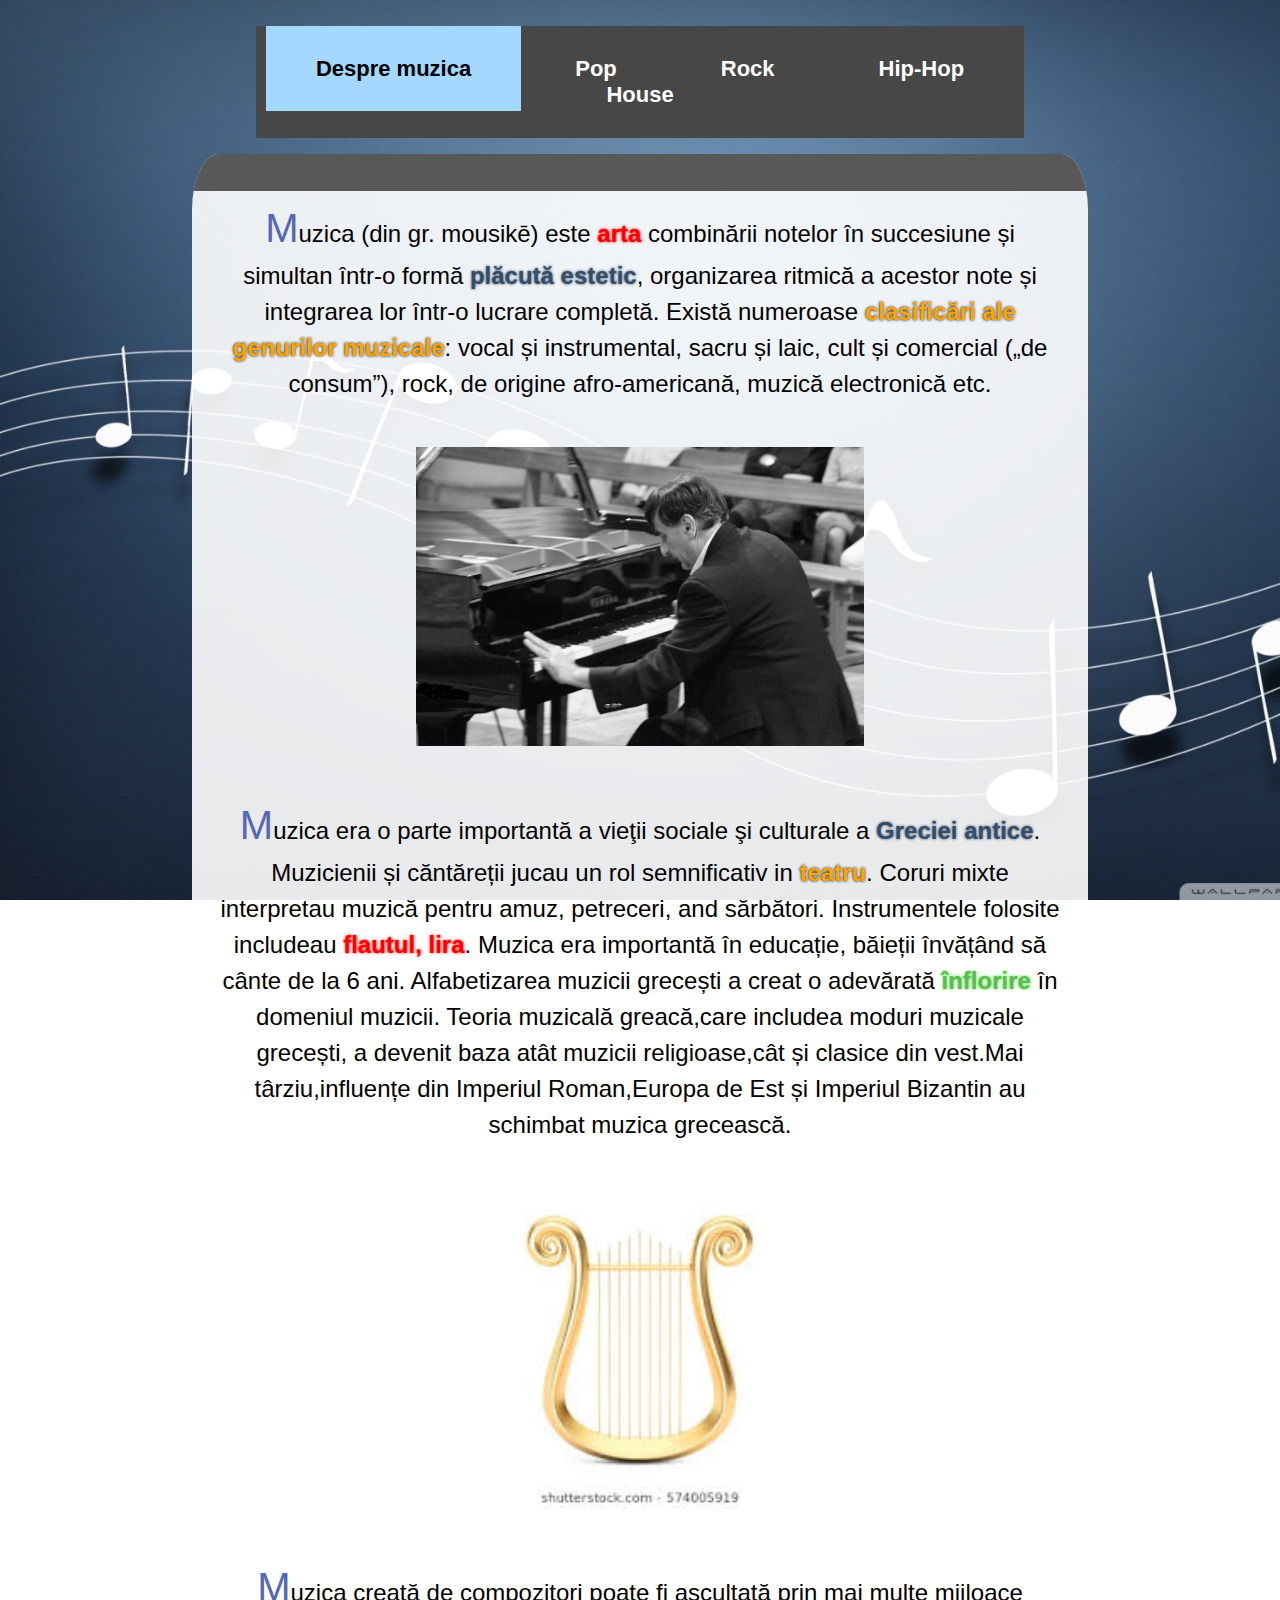
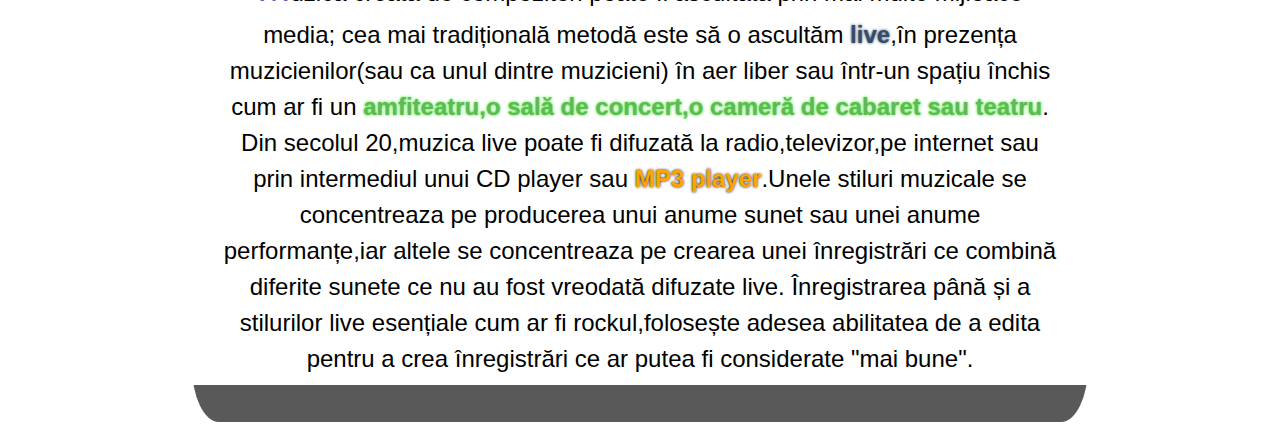
<file: index.html>
<!DOCTYPE html>
<html>

<head>
    <title>Operaţii cu matrici</title>
    <link type="text/css" rel="stylesheet" href="home.css">
</head>

<body>
    <meta http-equiv="Content-Type" content="text/html; charset=utf-8">
    <ul>
        <li><a class="active" href="index.html">Despre muzica</a></li>
        <li><a href="Pop.html">Pop</a></li>
        <li><a href="Rock.html">Rock</a></li>
        <li><a href="HipHop.html">Hip-Hop</a></li>
        <li><a href="House.html">House</a></li>
    </ul>

    <div id="cont">
        <div class="bara"></div>
        <h1>Muzica (din gr. mousikē) este
            <red>arta</red> combinării notelor în succesiune și simultan într-o formă
            <blue>plăcută estetic</blue>, organizarea ritmică a acestor note și
            <yellow>integrarea lor într-o lucrare completă</yellow>. Există numeroase
            <orange>clasificări ale genurilor muzicale</orange>: vocal și instrumental, sacru și laic, cult și comercial („de consum”), rock, de origine afro-americană, muzică electronică etc.</h1>
        <img class="imagine" src="imagini/recital.JPG">
        <h1>Muzica era o parte importantă a vieţii sociale şi culturale a
            <blue>Greciei antice</blue>. Muzicienii și căntăreții jucau un rol semnificativ in
            <orange>teatru</orange>. Coruri mixte interpretau muzică pentru amuz, petreceri, and sărbători. Instrumentele folosite includeau
            <red>flautul, lira</red>. Muzica era importantă în educație, băieții învățând să cânte de la 6 ani. Alfabetizarea muzicii grecești a creat o adevărată
            <green>înflorire</green> în domeniul muzicii. Teoria muzicală greacă,care includea moduri muzicale grecești, a devenit baza atât muzicii religioase,cât și clasice din vest.Mai târziu,influențe din Imperiul Roman,Europa de Est și Imperiul Bizantin au schimbat muzica grecească.</h1>
        <img class="imagine" src="imagini/lira.jpg">
        <h1>
            Muzica creată de compozitori poate fi ascultată prin mai multe mijloace media; cea mai tradițională metodă este să o ascultăm
            <blue>live</blue>,în prezența muzicienilor(sau ca unul dintre muzicieni) în aer liber sau într-un spațiu închis cum ar fi un
            <green>amfiteatru,o sală de concert,o cameră de cabaret sau teatru</green>. Din secolul 20,muzica live poate fi difuzată la radio,televizor,pe internet sau prin intermediul unui CD player sau
            <orange>MP3 player</orange>.Unele stiluri muzicale se concentreaza pe producerea unui anume sunet sau unei anume performanțe,iar altele se concentreaza pe crearea unei înregistrări ce combină diferite sunete ce nu au fost vreodată difuzate live. Înregistrarea până și a stilurilor live esențiale cum ar fi rockul,folosește adesea abilitatea de a edita pentru a crea înregistrări ce ar putea fi considerate "mai bune".</h1>
        <div class="bara"></div>
    </div>
</file>
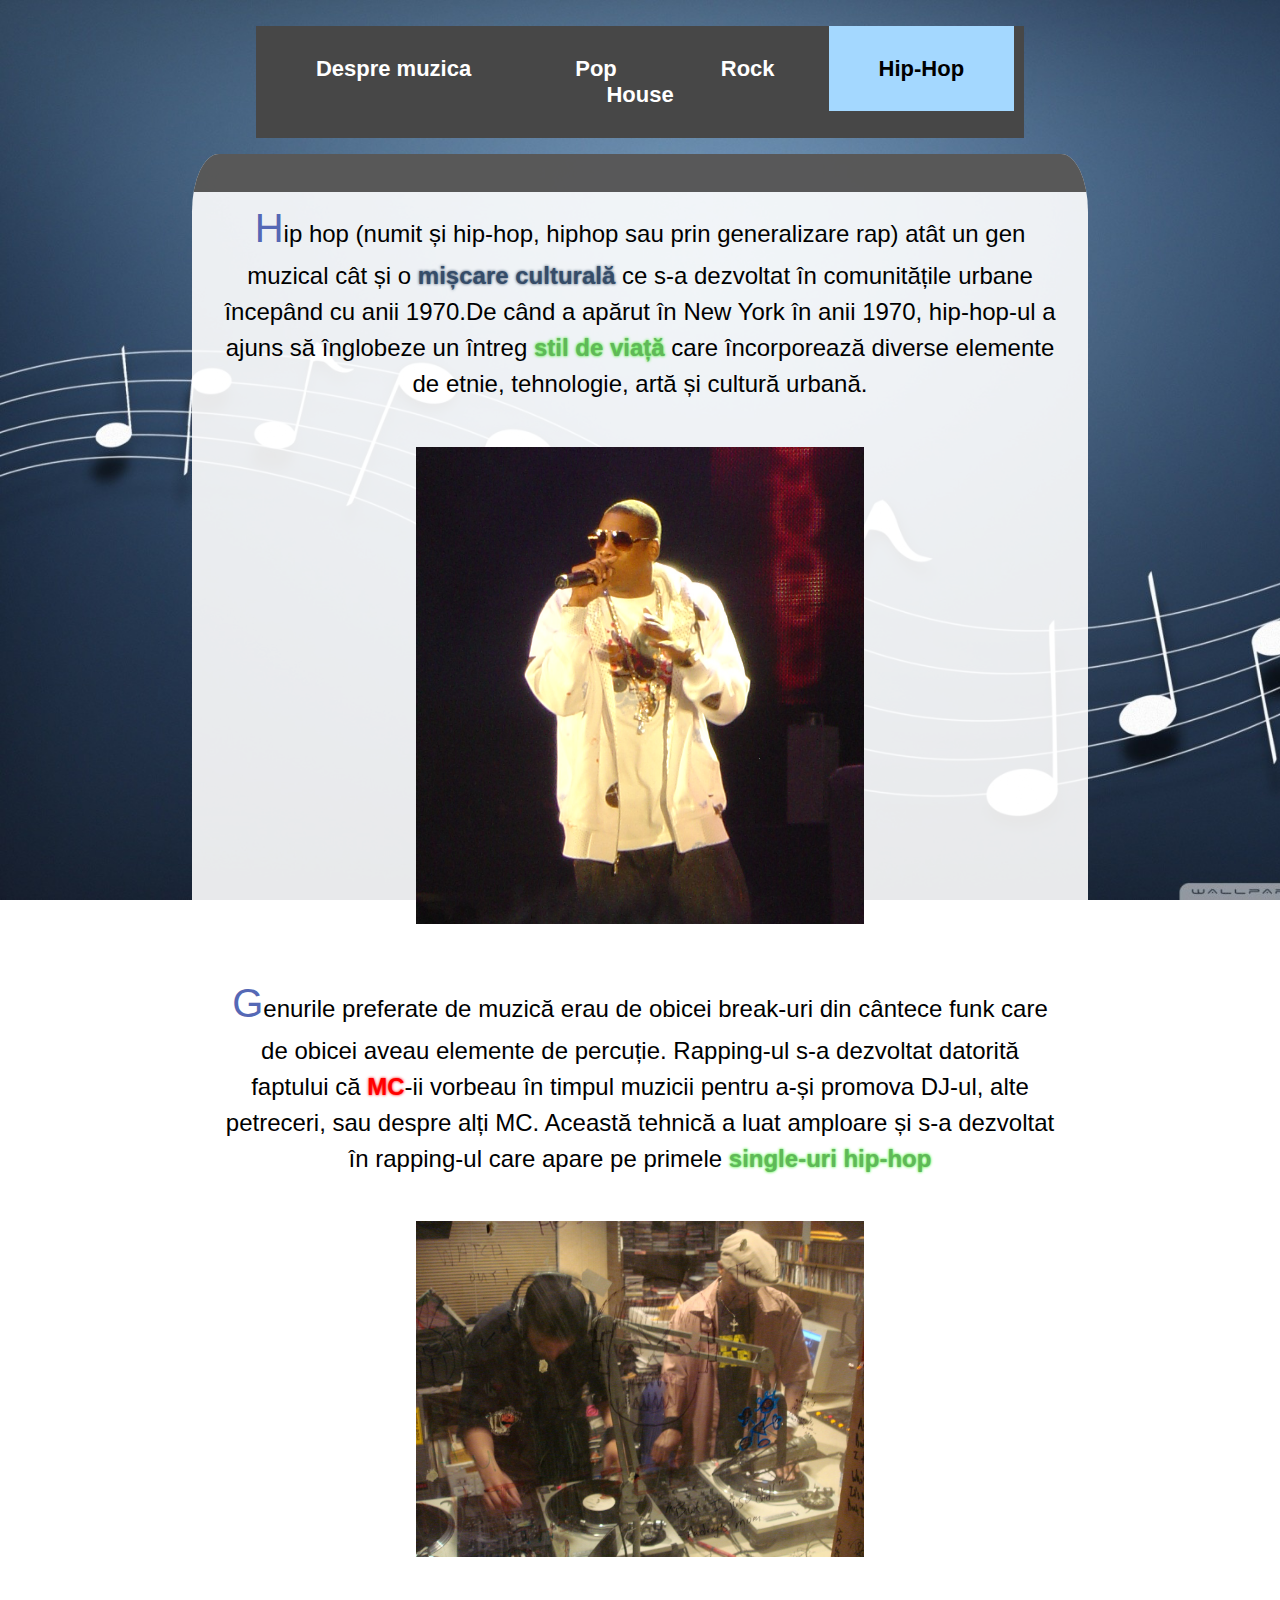
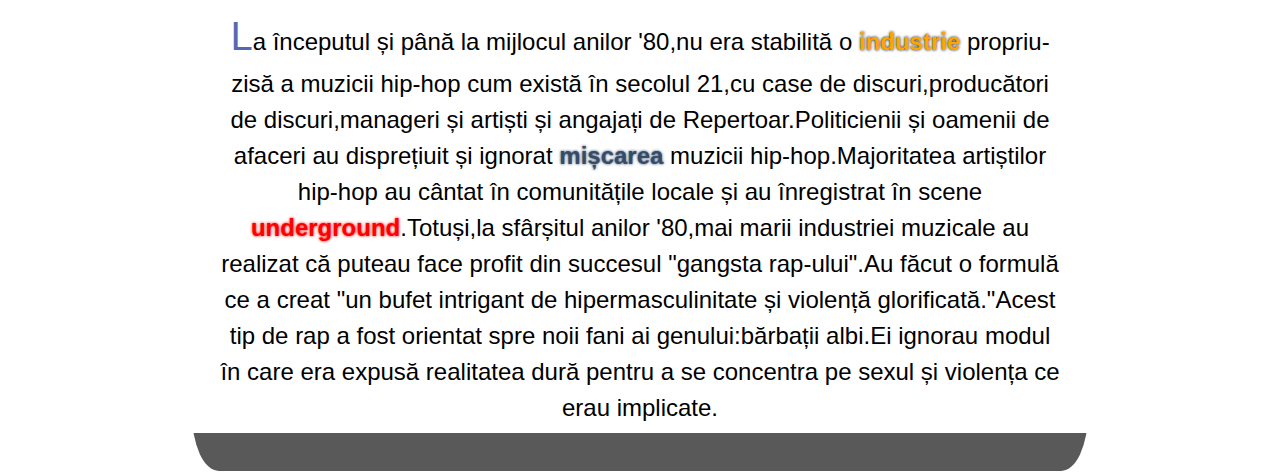
<file: HipHop.html>
<!DOCTYPE html>
<html>

<head>
    <title>Operaţii cu matrici</title>
    <link type="text/css" rel="stylesheet" href="home.css">
</head>

<body>
    <meta http-equiv="Content-Type" content="text/html; charset=utf-8">
    <ul>
        <li><a href="index.html">Despre muzica</a></li>
        <li><a href="Pop.html">Pop</a></li>
        <li><a href="Rock.html">Rock</a></li>
        <li><a class="active" href="HipHop.html">Hip-Hop</a></li>
        <li><a href="House.html">House</a></li>
    </ul>
    
    <div id="cont">
        <div class="bara"></div>
        <h1>Hip hop (numit și hip-hop, hiphop sau prin generalizare rap) atât un gen muzical cât și o <blue>mișcare culturală</blue> ce s-a dezvoltat în comunitățile urbane începând cu anii 1970.De când a apărut în New York în anii 1970, hip-hop-ul a ajuns să înglobeze un întreg <green>stil de viață</green> care încorporează diverse elemente de etnie, tehnologie, artă și cultură urbană.</h1>
        <img class="imagine" src="imagini/Jay_Z.jpg">
        <h1>Genurile preferate de muzică erau de obicei break-uri din cântece funk care de obicei aveau elemente de percuție. Rapping-ul s-a dezvoltat datorită faptului că <red>MC</red>-ii vorbeau în timpul muzicii pentru a-și promova DJ-ul, alte petreceri, sau despre alți MC. Această tehnică a luat amploare și s-a dezvoltat în rapping-ul care apare pe primele <green>single-uri hip-hop</green></h1>
        <img class="imagine" src="imagini/mixing.jpg">
        <h1>La începutul și până la mijlocul anilor '80,nu era stabilită o <orange>industrie</orange> propriu-zisă a muzicii hip-hop cum există în secolul 21,cu case de discuri,producători de discuri,manageri și artiști și angajați de Repertoar.Politicienii și oamenii de afaceri au disprețiuit și ignorat <blue>mișcarea</blue> muzicii hip-hop.Majoritatea artiștilor hip-hop au cântat în comunitățile locale și au înregistrat în scene <red>underground</red>.Totuși,la sfârșitul anilor '80,mai marii industriei muzicale au realizat că puteau face profit din succesul "gangsta rap-ului".Au făcut o formulă ce a creat "un bufet intrigant de hipermasculinitate și violență glorificată."Acest tip de rap a fost orientat spre noii fani ai genului:bărbații albi.Ei ignorau modul în care era expusă realitatea dură pentru a se concentra pe sexul și violența ce erau implicate.</h1>
        <div class="bara"></div>
    </div>
</file>
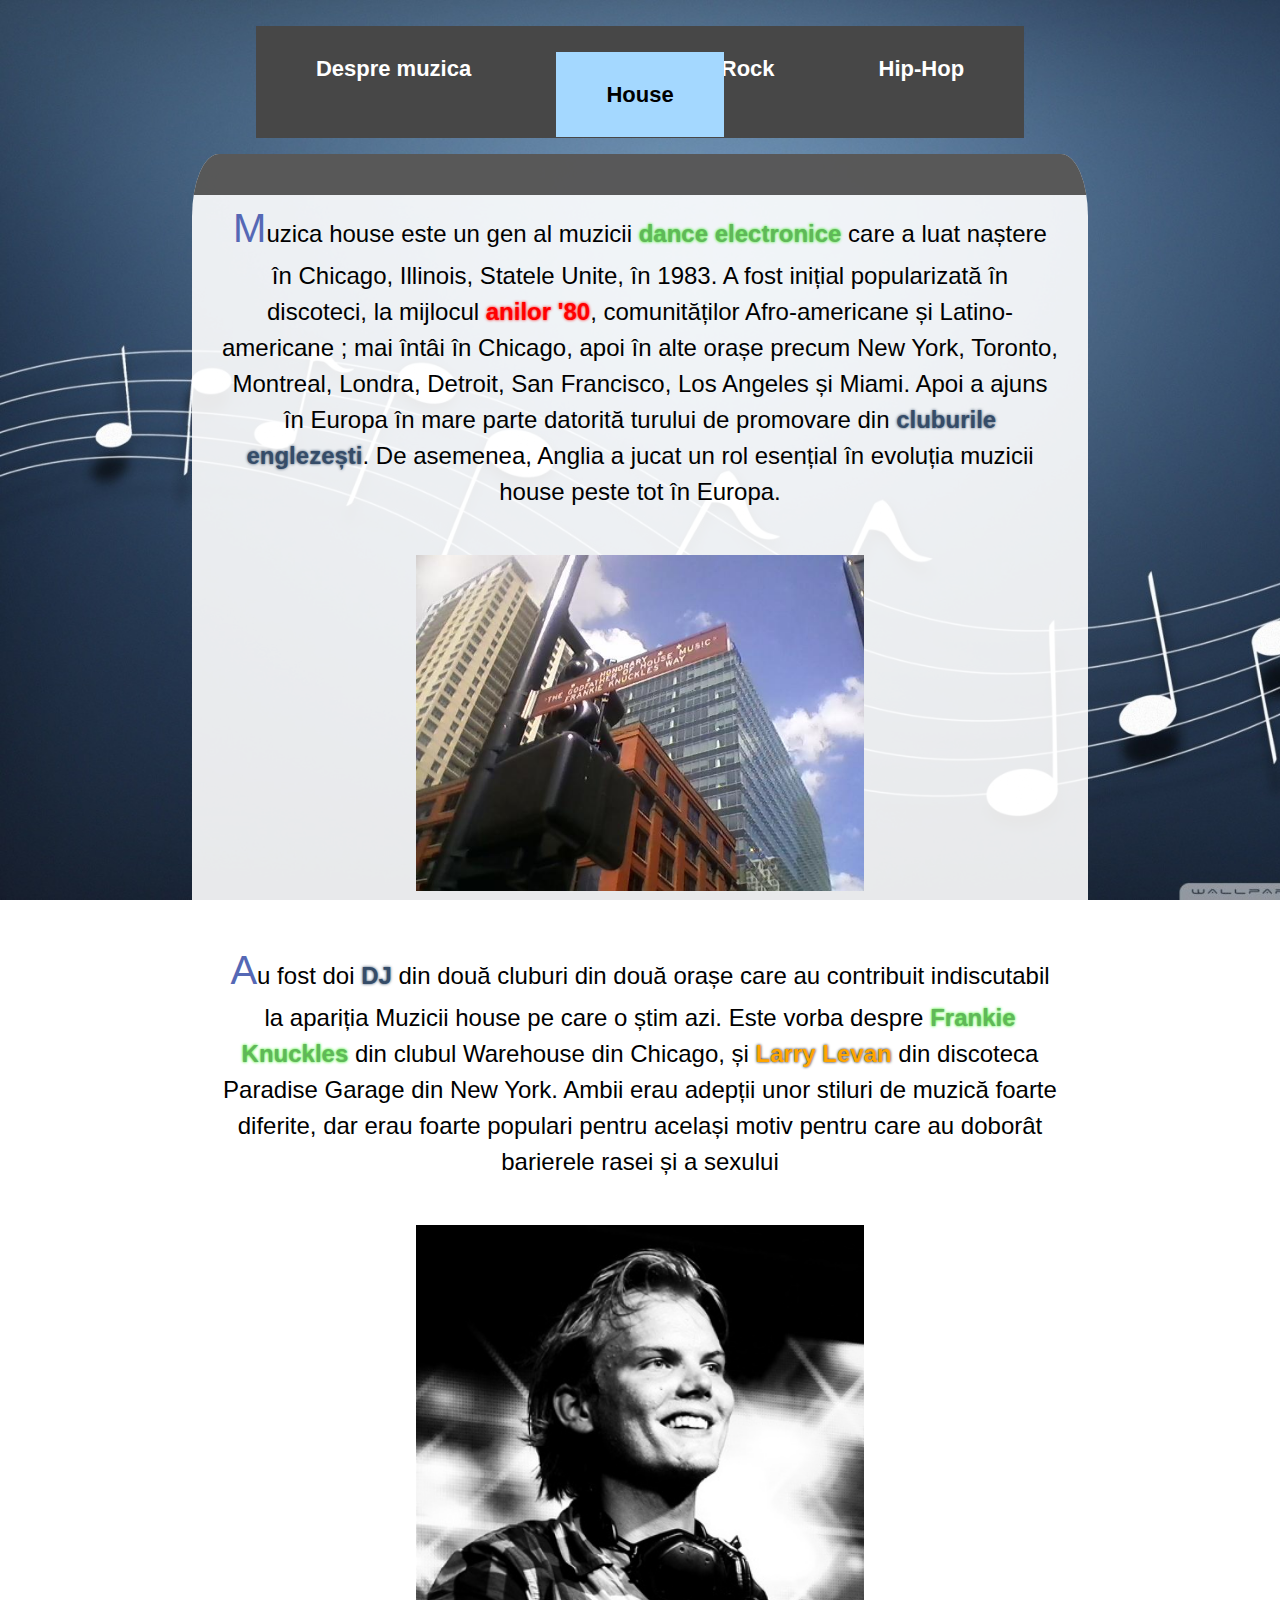
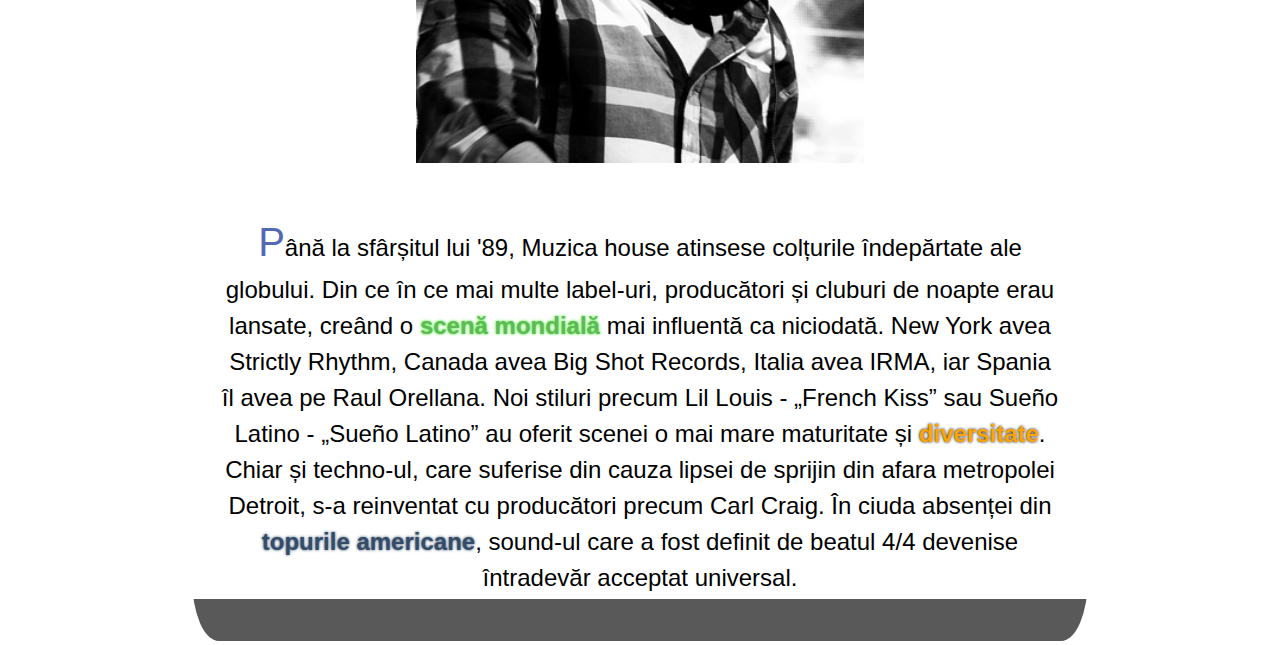
<file: House.html>
<!DOCTYPE html>
<html>

<head>
    <title>Operaţii cu matrici</title>
    <link type="text/css" rel="stylesheet" href="home.css">
</head>

<body>
    <meta http-equiv="Content-Type" content="text/html; charset=utf-8">
    <ul>
        <li><a href="index.html">Despre muzica</a></li>
        <li><a href="Pop.html">Pop</a></li>
        <li><a href="Rock.html">Rock</a></li>
        <li><a href="HipHop.html">Hip-Hop</a></li>
        <li><a class="active" href="House.html">House</a></li>
    </ul>

    <div id="cont">
        <div class="bara"></div>
        <h1>Muzica house este un gen al muzicii <green>dance electronice</green> care a luat naștere în Chicago, Illinois, Statele Unite, în 1983. A fost inițial popularizată în discoteci, la mijlocul <red>anilor '80</red>, comunităților Afro-americane și Latino-americane ; mai întâi în Chicago, apoi în alte orașe precum New York, Toronto, Montreal, Londra, Detroit, San Francisco, Los Angeles și Miami. Apoi a ajuns în Europa în mare parte datorită turului de promovare din <blue>cluburile englezești</blue>. De asemenea, Anglia a jucat un rol esențial în evoluția muzicii house peste tot în Europa.</h1>
        <img class="imagine" src="imagini/strada.jpg">
        <h1>Au fost doi <blue>DJ</blue> din două cluburi din două orașe care au contribuit indiscutabil la apariția Muzicii house pe care o știm azi. Este vorba despre <green>Frankie Knuckles</green> din clubul Warehouse din Chicago, și <orange>Larry Levan</orange> din discoteca Paradise Garage din New York. Ambii erau adepții unor stiluri de muzică foarte diferite, dar erau foarte populari pentru același motiv pentru care au doborât barierele rasei și a sexului</h1>
        <img class="imagine" src="imagini/avicii.jpg">
        <h1>Până la sfârșitul lui '89, Muzica house atinsese colțurile îndepărtate ale globului. Din ce în ce mai multe label-uri, producători și cluburi de noapte erau lansate, creând o <green>scenă mondială</green> mai influentă ca niciodată. New York avea Strictly Rhythm, Canada avea Big Shot Records, Italia avea IRMA, iar Spania îl avea pe Raul Orellana. Noi stiluri precum Lil Louis - „French Kiss” sau Sueño Latino - „Sueño Latino” au oferit scenei o mai mare maturitate și <orange>diversitate</orange>. Chiar și techno-ul, care suferise din cauza lipsei de sprijin din afara metropolei Detroit, s-a reinventat cu producători precum Carl Craig. În ciuda absenței din <blue>topurile americane</blue>, sound-ul care a fost definit de beatul 4/4 devenise întradevăr acceptat universal.</h1>
        <div class="bara"></div>
    </div>
</file>
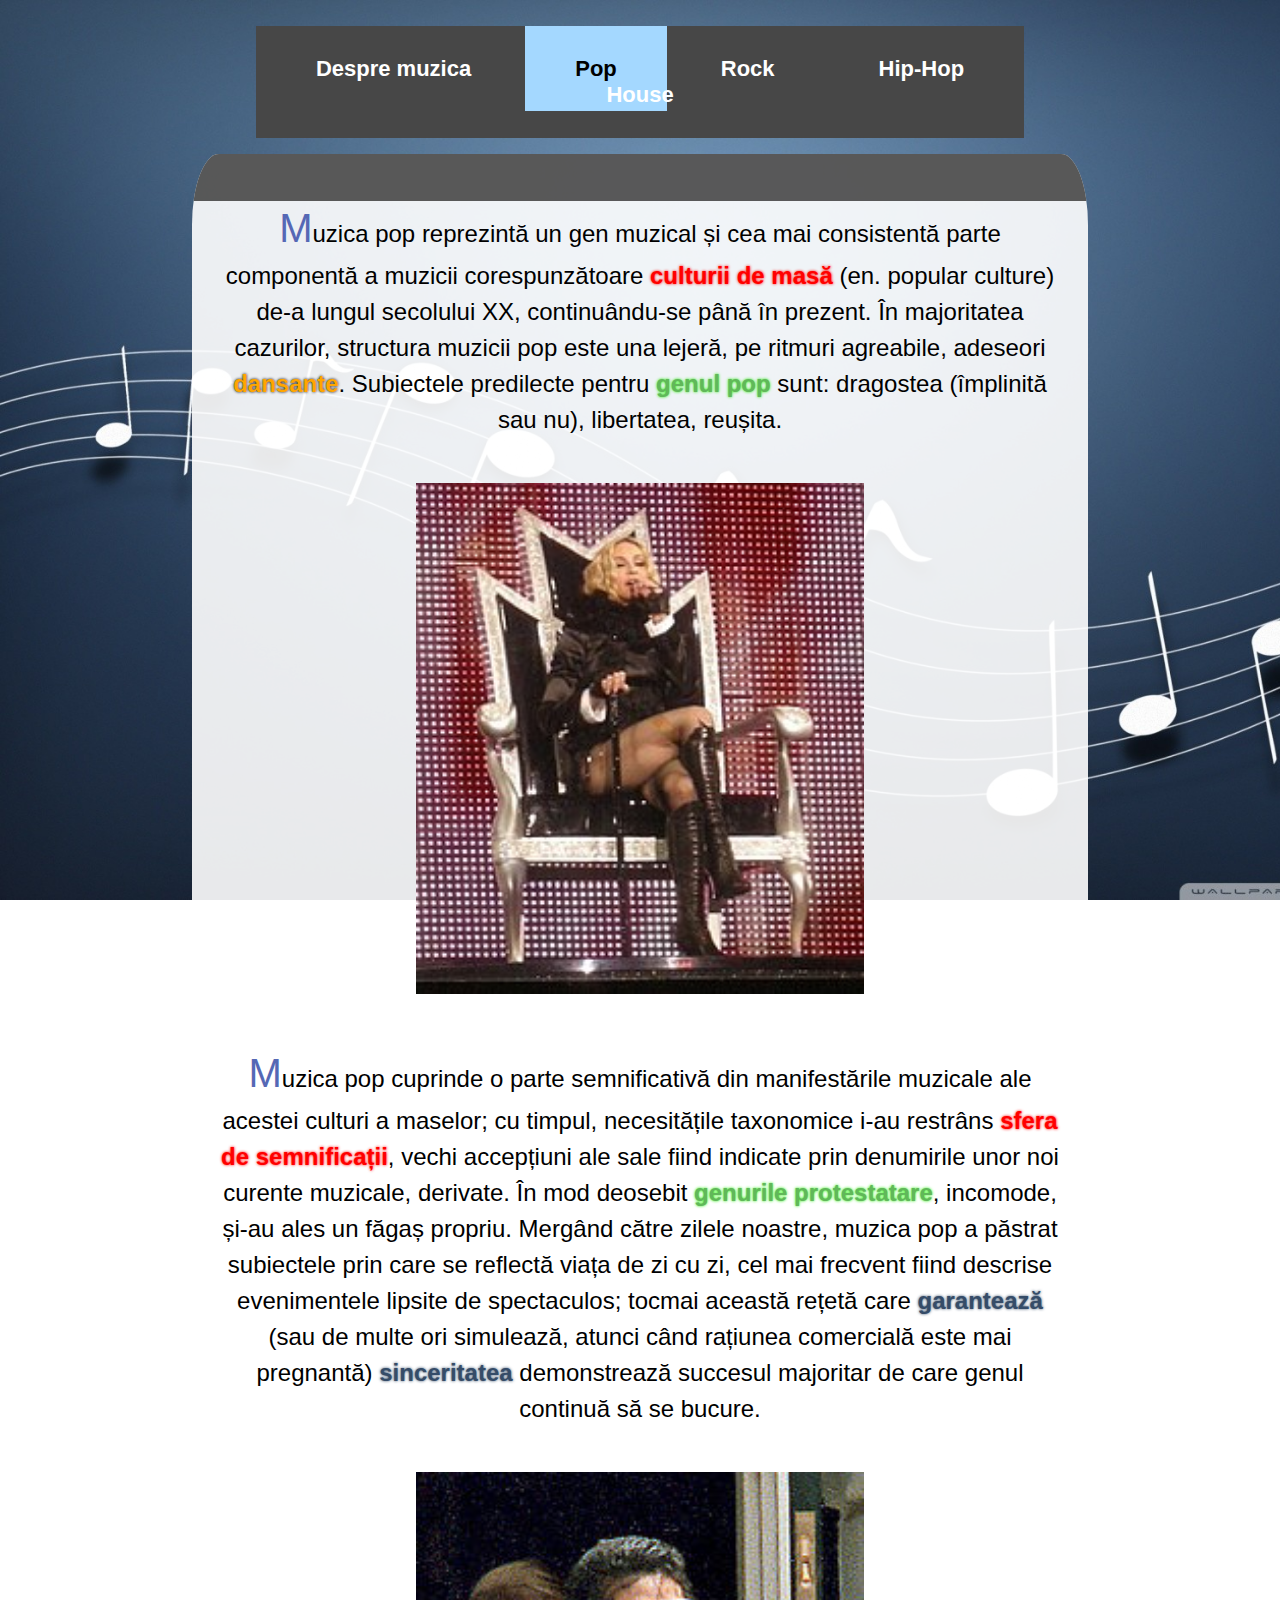
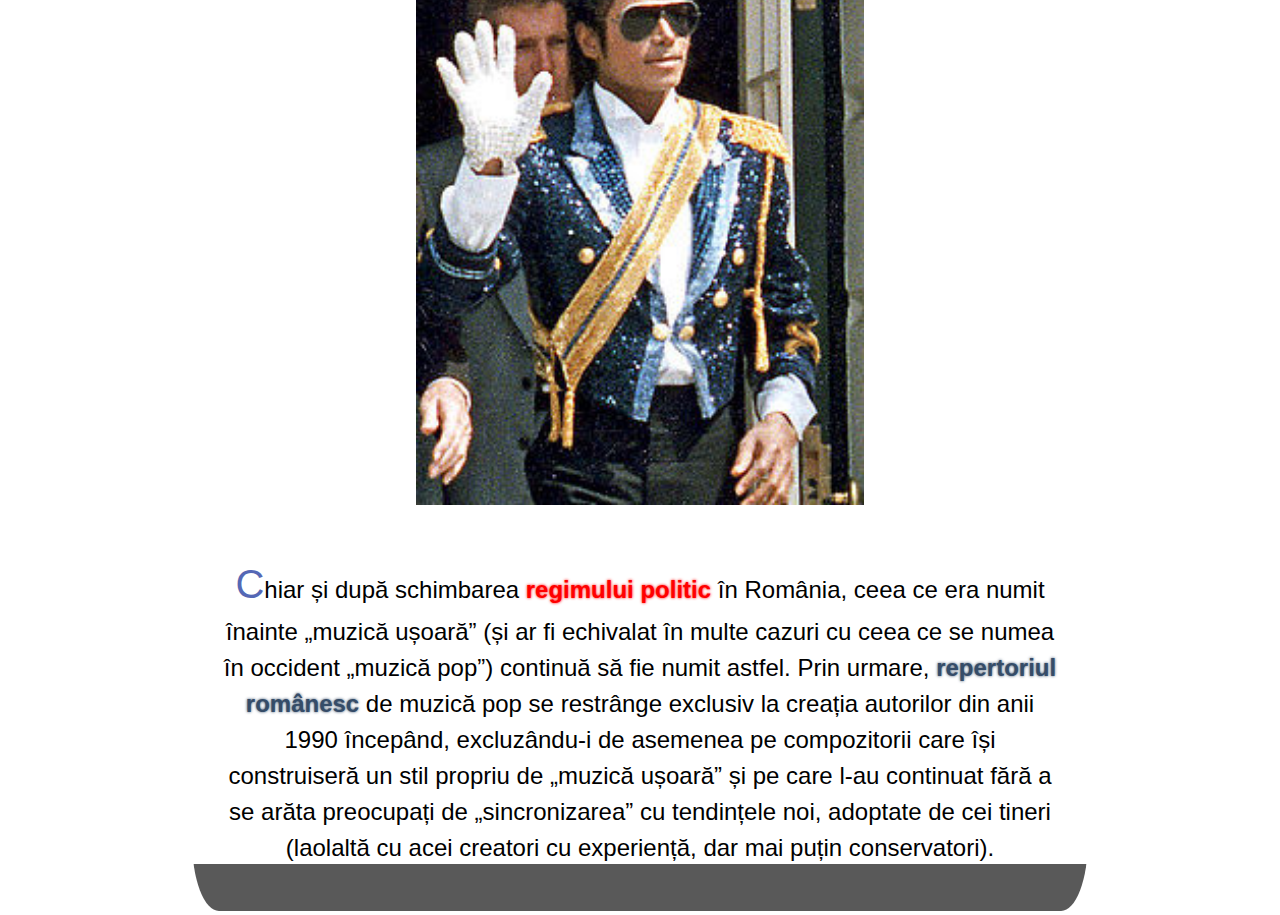
<file: Pop.html>
<!DOCTYPE html>
<html>

<head>
    <title>Operaţii cu matrici</title>
    <link type="text/css" rel="stylesheet" href="home.css">
</head>

<body>
    <meta http-equiv="Content-Type" content="text/html; charset=utf-8">
    <ul>
        <li><a href="index.html">Despre muzica</a></li>
        <li><a class="active" href="Pop.html">Pop</a></li>
        <li><a href="Rock.html">Rock</a></li>
        <li><a href="HipHop.html">Hip-Hop</a></li>
        <li><a href="House.html">House</a></li>
    </ul>
    
    <div id="cont">
        <div class="bara"></div>
        <h1>Muzica pop reprezintă un gen muzical și cea mai consistentă parte componentă a muzicii corespunzătoare <red>culturii de masă</red> (en. popular culture) de-a lungul secolului XX, continuându-se până în prezent. În majoritatea cazurilor, structura muzicii pop este una lejeră, pe ritmuri agreabile, adeseori <orange>dansante</orange>. Subiectele predilecte pentru <green>genul pop</green> sunt: dragostea (împlinită sau nu), libertatea, reușita.</h1>
        <img class="imagine" src="imagini/madonna.jpg">
        <h1>Muzica pop cuprinde o parte semnificativă din manifestările muzicale ale acestei culturi a maselor; cu timpul, necesitățile taxonomice i-au restrâns <red>sfera de semnificații</red>, vechi accepțiuni ale sale fiind indicate prin denumirile unor noi curente muzicale, derivate. În mod deosebit <green>genurile protestatare</green>, incomode, și-au ales un făgaș propriu. Mergând către zilele noastre, muzica pop a păstrat subiectele prin care se reflectă viața de zi cu zi, cel mai frecvent fiind descrise evenimentele lipsite de spectaculos; tocmai această rețetă care <blue>garantează</blue> (sau de multe ori simulează, atunci când rațiunea comercială este mai pregnantă) <blue>sinceritatea</blue> demonstrează succesul majoritar de care genul continuă să se bucure.</h1>
        <img class="imagine" src="imagini/michael.jpg">
        <h1>Chiar și după schimbarea <red>regimului politic</red> în România, ceea ce era numit înainte „muzică ușoară” (și ar fi echivalat în multe cazuri cu ceea ce se numea în occident „muzică pop”) continuă să fie numit astfel. Prin urmare, <blue>repertoriul românesc</blue> de muzică pop se restrânge exclusiv la creația autorilor din anii 1990 începând, excluzându-i de asemenea pe compozitorii care își construiseră un stil propriu de „muzică ușoară” și pe care l-au continuat fără a se arăta preocupați de „sincronizarea” cu tendințele noi, adoptate de cei tineri (laolaltă cu acei creatori cu experiență, dar mai puțin conservatori).</h1>
        
        <div class="bara"></div>
    </div>
</file>
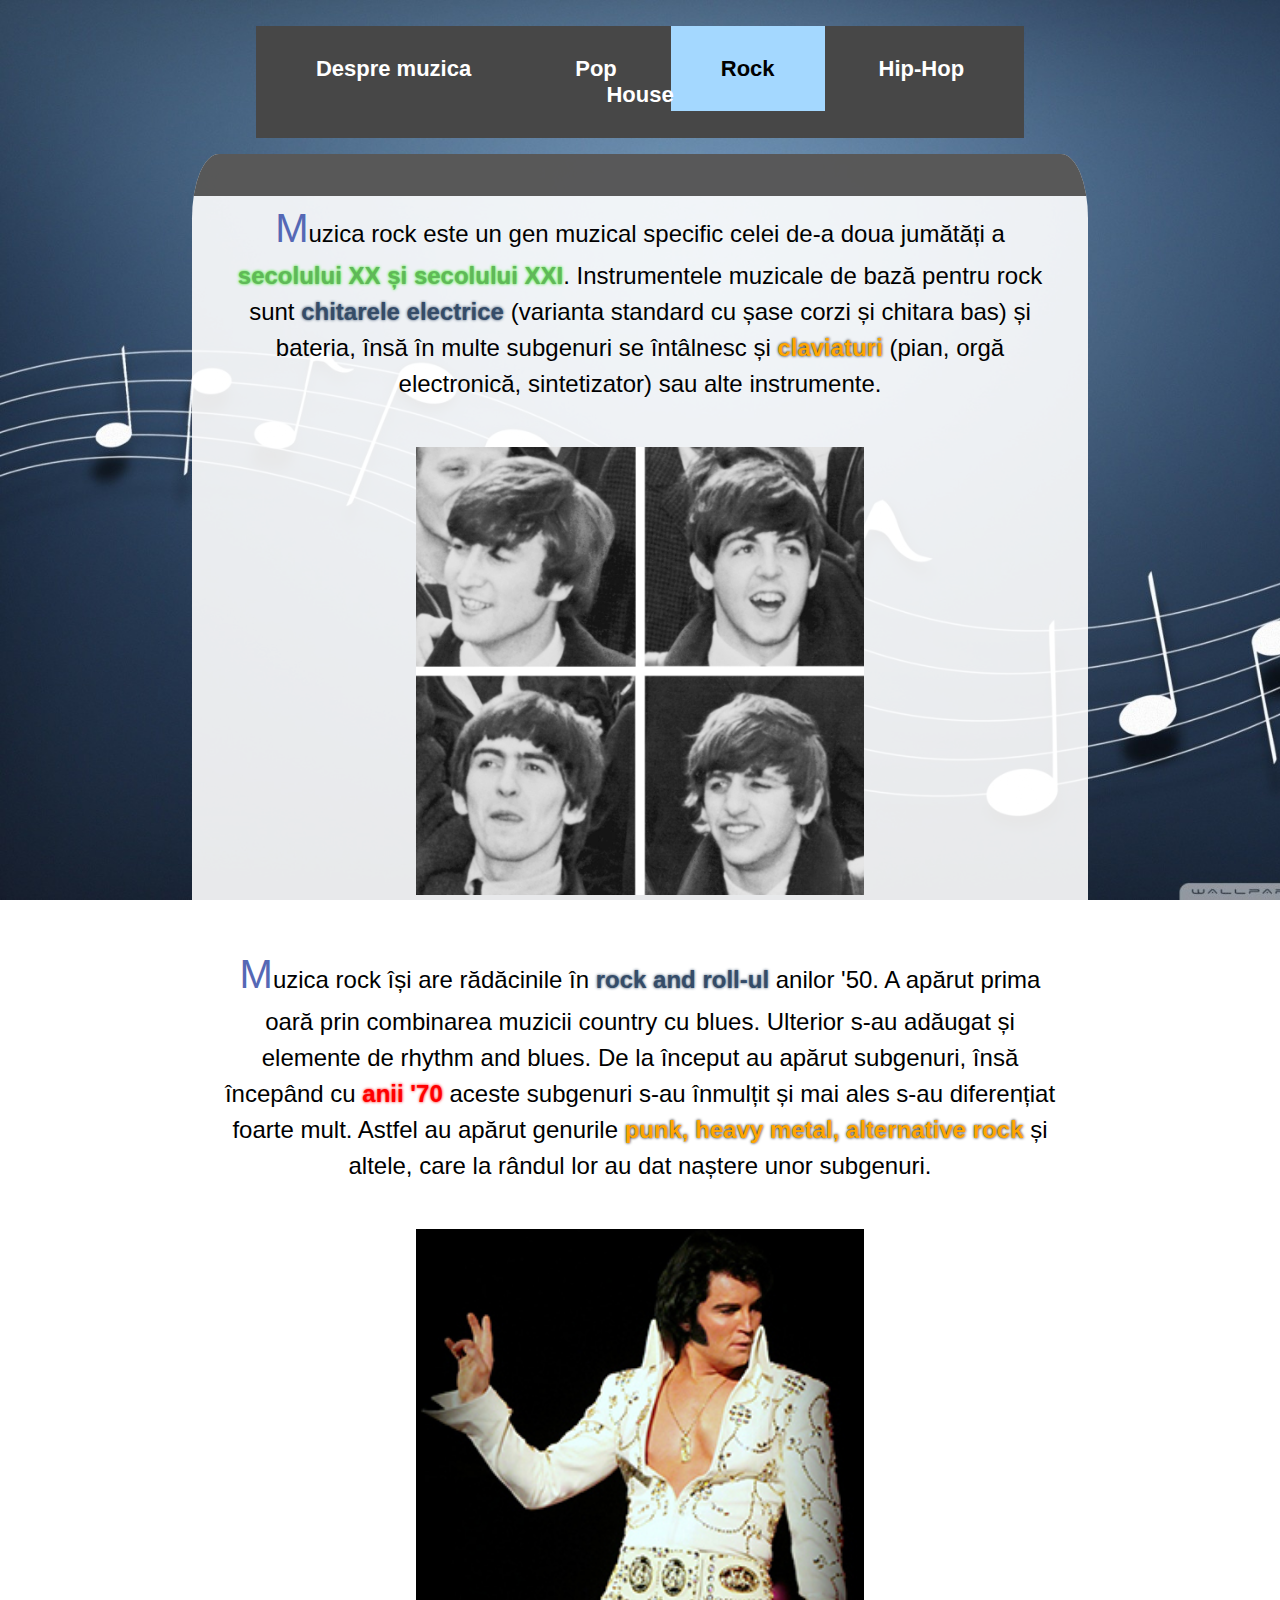
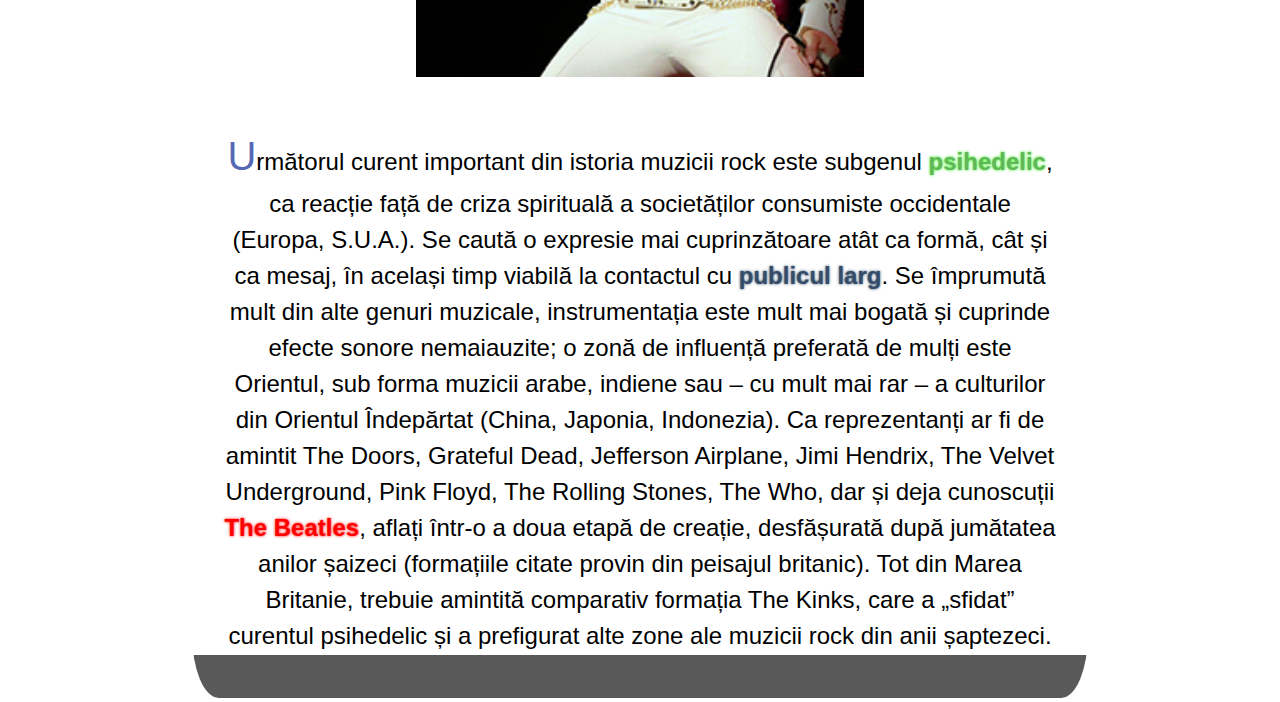
<file: Rock.html>
<!DOCTYPE html>
<html>

<head>
    <title>Operaţii cu matrici</title>
    <link type="text/css" rel="stylesheet" href="home.css">
</head>

<body>
    <meta http-equiv="Content-Type" content="text/html; charset=utf-8">
    <ul>
        <li><a href="index.html">Despre muzica</a></li>
        <li><a href="Pop.html">Pop</a></li>
        <li><a class="active" href="Rock.html">Rock</a></li>
        <li><a href="HipHop.html">Hip-Hop</a></li>
        <li><a href="House.html">House</a></li>
    </ul>
    
    <div id="cont">
        <div class="bara"></div>
        <h1>Muzica rock este un gen muzical specific celei de-a doua jumătăți a <green>secolului XX și secolului XXI</green>. Instrumentele muzicale de bază pentru rock sunt <blue>chitarele electrice</blue> (varianta standard cu șase corzi și chitara bas) și bateria, însă în multe subgenuri se întâlnesc și <orange>claviaturi</orange> (pian, orgă electronică, sintetizator) sau alte instrumente.</h1>
        <img class="imagine" src="imagini/beatles.JPG">
        <h1>Muzica rock își are rădăcinile în <blue>rock and roll-ul</blue> anilor '50. A apărut prima oară prin combinarea muzicii country cu blues. Ulterior s-au adăugat și elemente de rhythm and blues. De la început au apărut subgenuri, însă începând cu <red>anii '70</red> aceste subgenuri s-au înmulțit și mai ales s-au diferențiat foarte mult. Astfel au apărut genurile <orange>punk, heavy metal, alternative rock</orange> și altele, care la rândul lor au dat naștere unor subgenuri.</h1>
        <img class="imagine" src="imagini/elvis.jpg">
        <h1>Următorul curent important din istoria muzicii rock este subgenul <green>psihedelic</green>, ca reacție față de criza spirituală a societăților consumiste occidentale (Europa, S.U.A.). Se caută o expresie mai cuprinzătoare atât ca formă, cât și ca mesaj, în același timp viabilă la contactul cu <blue>publicul larg</blue>. Se împrumută mult din alte genuri muzicale, instrumentația este mult mai bogată și cuprinde efecte sonore nemaiauzite; o zonă de influență preferată de mulți este Orientul, sub forma muzicii arabe, indiene sau – cu mult mai rar – a culturilor din Orientul Îndepărtat (China, Japonia, Indonezia). Ca reprezentanți ar fi de amintit The Doors, Grateful Dead, Jefferson Airplane, Jimi Hendrix, The Velvet Underground, Pink Floyd, The Rolling Stones, The Who, dar și deja cunoscuții <red>The Beatles</red>, aflați într-o a doua etapă de creație, desfășurată după jumătatea anilor șaizeci (formațiile citate provin din peisajul britanic). Tot din Marea Britanie, trebuie amintită comparativ formația The Kinks, care a „sfidat” curentul psihedelic și a prefigurat alte zone ale muzicii rock din anii șaptezeci.</h1>
        <div class="bara"></div>
    </div>
</file>
<file: home.css>
html,
body{
    position: relative;
    height: 100%;
    width: 100%;
    margin: 0;
    display: inline-block;
}

body{
    background-image: url(imagini/bg.jpg);
    background-size: cover;
    background-repeat: no-repeat;
    background-attachment: fixed;
}

blue{
    font-weight: bold;
    color:#354C68;
    text-shadow:0px 0px 3px #354C68;

}
green{
    font-weight: bold;
    color:#61B75A;
    text-shadow:0px 0px 3px #1fed00;

}
red{
    font-weight: bold;
    color:red;
    text-shadow:0px 0px 3px red;

}
orange{
    font-weight: bold;
    color:orange;
    text-shadow:0px 0px 3px black;

}

ul{
    list-style-type: none;
    margin-left: 20%;
    width: 60%;
    text-align: center;
    margin-top: 2%;
    background-color: #474747;
    padding: 30px 0px;
}

li{
    margin: 0;
    display: inline;
}

li a{
    padding: 30px 50px;
    color: white;
    text-decoration: none;
    font-weight: bolder;
    font-family: Arial;
    font-size: 22px;
    margin: 0;
}

li a:hover{
    background-color: #A4D8FF;
    color: black;
    transition: 0.5s all;
}

li a.active{
    background-color: #A4D8FF;
    color: black;
}

h1::first-letter{
    font-size: 40px;
    color: #5568B5;
    
}

h1{
    text-align: center;
    font-weight: normal;
    margin-left: 2%;
    margin-right: 2%;
    font-size: 24px;
    font-family: Arial;
    padding: 0 10px;
    line-height: 1.5;
    margin-bottom: 5%;
    margin-top: 5%;
}

#cont{
    position: relative;
    margin-left: 15%;
    background-color: rgba(255,255,255,0.9);
    width: 70%;
    border-radius: 3%;
    overflow: auto;
}

.bara{
    position: relative;
    background-color: rgba(71,71,71,0.9);
    width: 100%;
    height: 2%;
}

.bara:first-child{
    position: absolute;
    top: 0;
}

.bara:last-child{
    position: absolute;
    bottom: 0;
}

.imagine{
    position: relative;
    width: 50%;
    margin-left: 25%;
    transition: 1s all;
}

.imagine:hover{
    margin-left: 20%;
    width: 60%;
}
</file>
